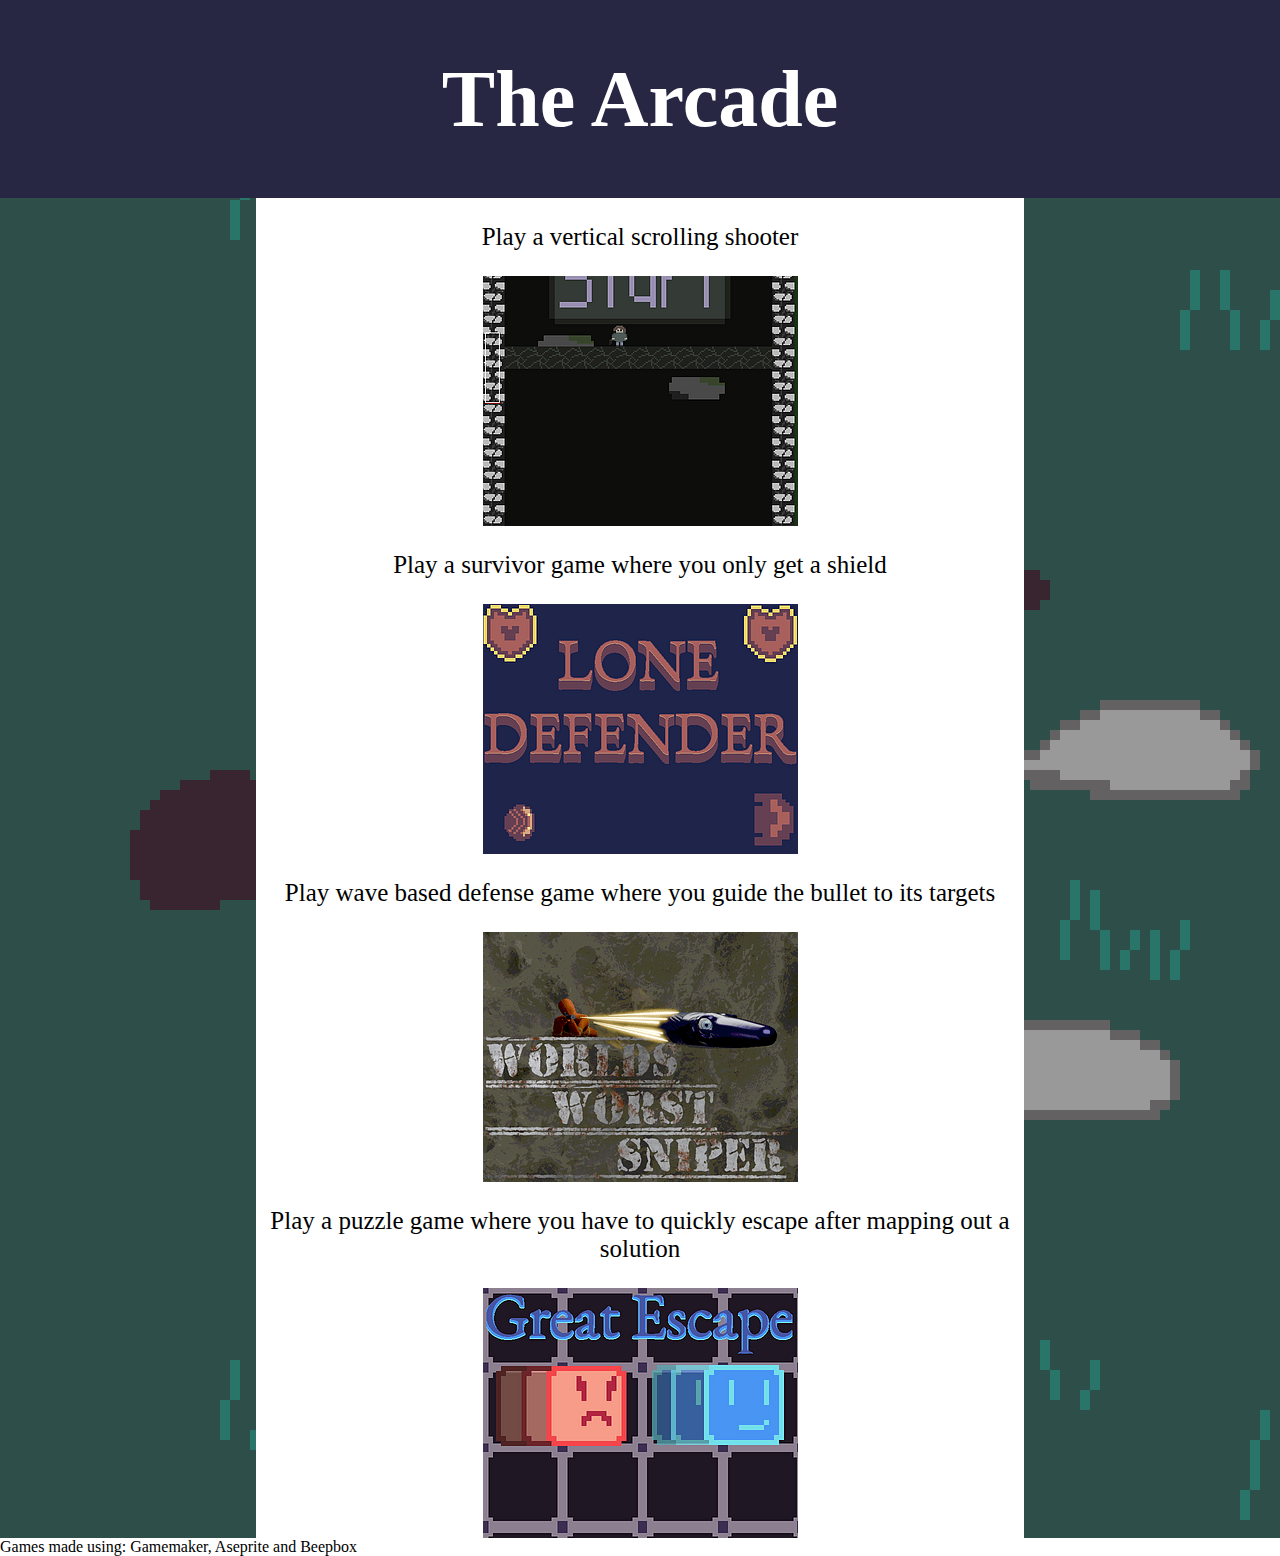
<file: index.html>
<!DOCTYPE html>
<html lang="en">
<head>
    <meta charset="UTF-8">
    <meta name="viewport" content="width=device-width, initial-scale=1.0">
    <title>The Arcade</title>
   <link rel="stylesheet" href="main.css">
</head>
  
<body>
  <header>
    <h1>The Arcade</h1>
  </header>
  <main>
    <p class = "desc">Play a vertical scrolling shooter</p>
    <a class = "game_button" href="games/scrollingshooter"><img src="images/freddy.png"></a>
    <p class = "desc">Play a survivor game where you only get a shield</p>
    <a class = "game_button" href="games/lonedefender"><img src="images/defender.png"></a>
    <p class = "desc">Play wave based defense game where you guide the bullet to its targets</p>
    <a class = "game_button" href="games/sniper"><img src="images/sniper.png"></a>
    <p class = "desc">Play a puzzle game where you have to quickly escape after mapping out a solution</p>
    <a class = "game_button" href="games/greatescape"><img src="images/great_escape.png"></a>
  </main>
 <footer>
       Games made using: Gamemaker, Aseprite and Beepbox     
 </footer>
</body>
</file>
<file: main.css>
body{
  background-image: url(images/main_back-export.png);
}
header{
  background-image: url(images/title_back.png);
  text-align: center;
  font-size: 40px;
  color:white;
  overflow: hidden;
  background-color: black;
}

.game_button {
  overflow: hidden;
  display: flex;
  justify-content: space-evenly;
}

.game_button:: hover{
    transform: scale(1.02);
    filter: brightness(110%);
}
main{
  background-color: white;
  width: 60%;
  margin-left: auto;
  margin-right: auto;
  font-weight: 200;
  overflow: hidden;
}

body{
  margin: 0;
}

.title{
  display:inline-block;
  justify-content: space-evenly;
}

.desc{
  text-align: center;
  font-size: 25px;
  color: black;
}
footer {
  margin-top: auto;
  margin-bottom: 0;
  background-color: white;
  margin-left: 0;
  overflow: hidden;
}
</file>
